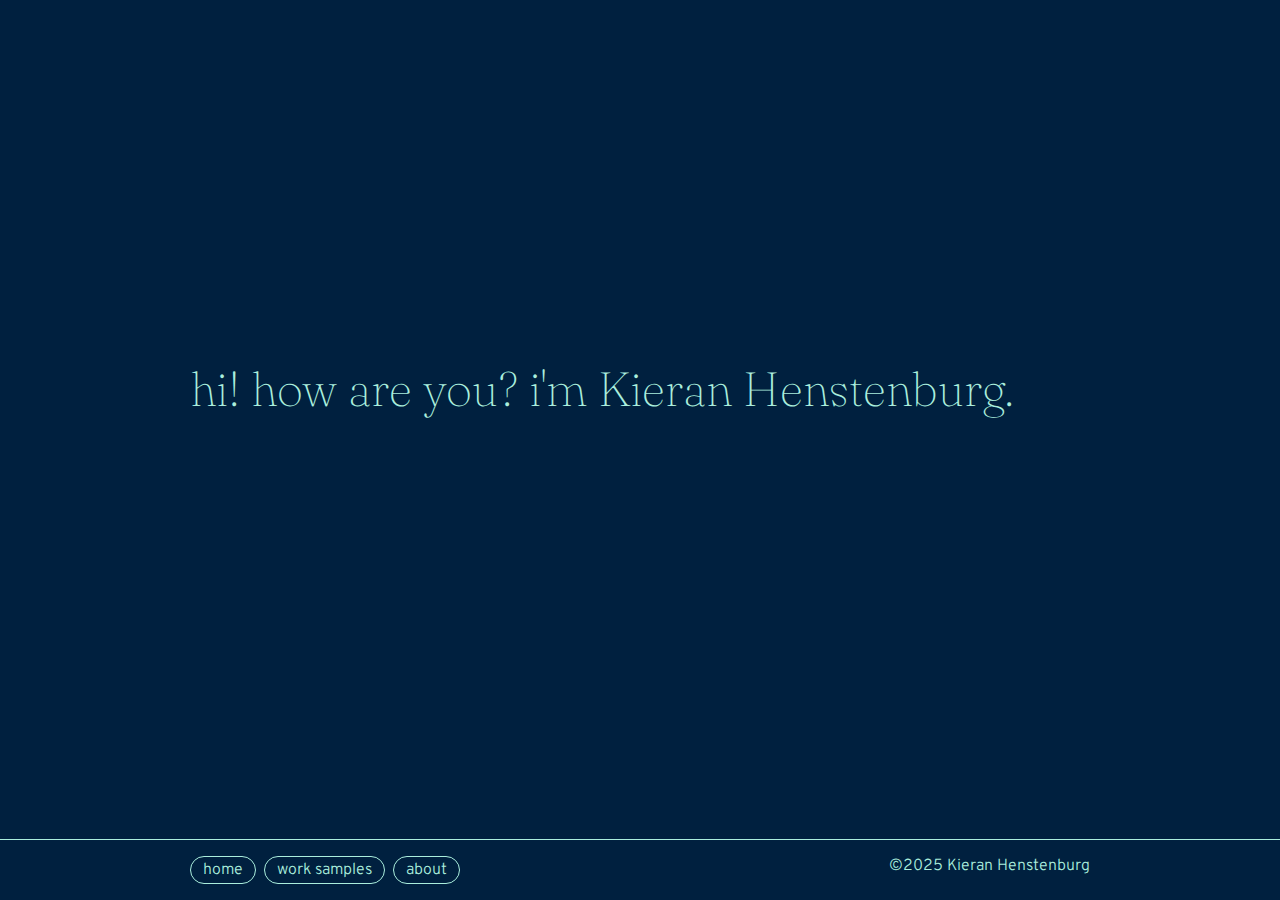
<file: index.html>
<!DOCTYPE html>
<html lang="en">

<head>
    <meta charset="UTF-8" />
    <meta name="viewport" content="width=device-width, initial-scale=1" />
    <title>Kieran Henstenburg - Portfolio</title>
    <meta name="description" content="Kieran Henstenburg is a DC-based graphic designer who specialized in typography, branding, and digital ad design. This is his design portfolio.">
    <link rel="stylesheet" href="style/style.css">
</head>

<body>

    <div class="about">
        <h1>hi! how are you? i'm <span class="nonewline">Kieran Henstenburg.</span></h1>
    </div>

    <div class="nav">
        <div class="nav-content">
            <nav class="nav-links">
                <a href="index.html">home</a>
                <a href="worksamples.html">work samples</a>
                <a href="about.html">about</a>
            </nav>
            <p class="copyright">&copy;2025 Kieran Henstenburg</p>
        </div>
    </div>

</body>

</html>
</file>
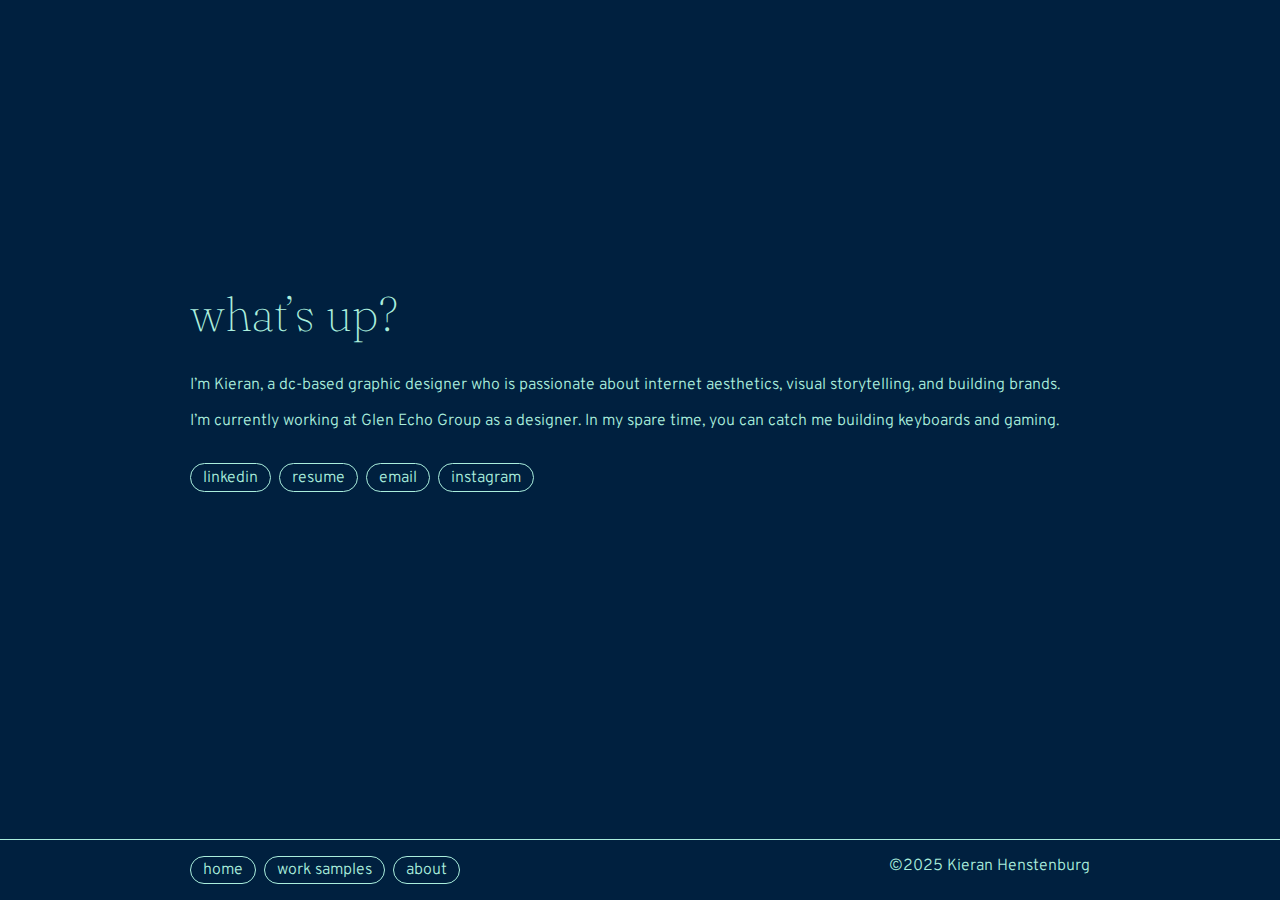
<file: about.html>
<!DOCTYPE html>
<html lang="en">

<head>
    <meta charset="UTF-8" />
    <meta name="viewport" content="width=device-width, initial-scale=1" />
    <title>Kieran Henstenburg - About Me</title>
    <meta name="description" content="This is Kieran henstenburg's about me page.">
    <link rel="stylesheet" href="style/style.css">
</head>

<body>
    
    <div class="about">
        <h1>what’s up?</h1>
        <div class="aboutbody">
            <p>I’m Kieran, a dc-based graphic designer who is passionate about internet aesthetics, visual storytelling,
                and
                building brands.</p>

            <p>I’m currently working at Glen Echo Group as a designer. In my spare time, you can catch me building
                keyboards and
                gaming.</p>
        </div>
        <div class="sociallinks">
            <a href="https://www.linkedin.com/in/kieran-henstenburg/">linkedin</a>
            <a href="henstenburg-resume.pdf" target="_blank">resume</a>
            <a href='&#109;&#97;&#105;l&#116;o&#58;k%&#54;3&#104;&#101;%6Es%74en%&#52;0g&#109;%&#54;1il&#46;com'>email</a>
            <a href="https://www.instagram.com/kier.hens/">instagram</a>
        </div>
    </div>

    <div class="nav">
        <div class="nav-content">
            <nav class="nav-links">
                <a href="index.html">home</a>
                <a href="worksamples.html">work samples</a>
                <a href="about.html">about</a>
            </nav>
            <p class="copyright">&copy;2025 Kieran Henstenburg</p>
        </div>
    </div>

</body>

</html>
</file>
<file: style/style.css>
@import url("https://fonts.googleapis.com/css2?family=Fraunces:ital,opsz,wght@0,9..144,100..900;1,9..144,100..900&family=Overpass:ital,wght@0,100..900;1,100..900&display=swap");
html {
  scroll-behavior: smooth;
}

body {
  font-family: "Overpass", sans-serif;
  font-weight: 300;
  max-width: 900px;
  margin: auto;
  padding: 4rem 2rem;
  color: #aed;
  background-color: #00203f;
}

h1,
h2,
h3,
h4 {
  font-family: "Fraunces", serif;
  gap: 0;
  margin: 0;
  padding: 0;
}

h1 {
  font-weight: 100;
  font-size: 3rem;
}

h3 {
  font-weight: 800;
  font-style: italic;
}

a {
  border: 1px solid #aed;
  border-radius: 1rem;
  padding: 0.2rem 0.75rem;
  text-decoration: none;
  transition: 0.15s all ease-in-out;
  color: #aed;
}
a:hover {
  background-color: #aed;
  color: #00203f;
}
a hr {
  border: none;
  border-bottom: 1px solid #aed;
}

.nonewline {
  white-space: nowrap;
}
@media (max-width: 450px) {
  .nonewline {
    white-space: normal;
  }
}

.about {
  display: flex;
  gap: 1em;
  flex-direction: column;
  height: 72vh;
  justify-content: center;
  align-items: flex-start;
}

.nav {
  background-color: #00203f;
  border-top: 1px solid #aed;
  bottom: 0;
  left: 0;
  position: fixed;
  width: 100%;
}
.nav .nav-content {
  display: flex;
  justify-content: space-between;
  max-width: 900px;
  margin: 0 auto;
  padding: 1rem 2em;
}
@media (max-width: 768px) {
  .nav .nav-content {
    gap: 0.5em;
    flex-direction: column;
  }
}
.nav .nav-links {
  display: flex;
  gap: 0.5rem;
  flex-wrap: wrap;
}
.nav .copyright {
  color: #aed;
  margin: 0;
}
@media (max-width: 768px) {
  .nav .copyright {
    display: none;
  }
}

.project {
  display: grid;
  grid-template-columns: 1fr 1fr;
  gap: 2rem;
  margin-bottom: 2rem;
  padding: 1rem 0;
}
@media (max-width: 768px) {
  .project {
    grid-template-columns: 1fr;
  }
}

.projecttext {
  display: flex;
  flex-direction: column;
  gap: 0.5rem;
}
.projecttext > * {
  border: none;
  border-bottom: 1px solid #aed;
  padding-bottom: 0.5rem;
}

.projecttags {
  display: flex;
  flex-wrap: wrap;
  gap: 0.5rem;
}

.tag {
  font-size: 0.85rem;
}
.tag:not(:last-child)::after {
  content: ",";
}

.projectimages {
  display: grid;
  grid-template-columns: repeat(auto-fit, minmax(100px, 1fr));
  gap: 0.5rem;
  align-content: start;
}

.projectthumb {
  width: 100%;
  height: auto;
  aspect-ratio: 1/1;
  -o-object-fit: cover;
     object-fit: cover;
  transition: transform 0.3s ease;
  border: none;
  border-bottom: 1px solid #aed;
}
.projectthumb:hover {
  transform: scale(1.05);
}

.sociallinks {
  display: flex;
  gap: 0.5rem;
  flex-wrap: wrap;
}/*# sourceMappingURL=style.css.map */
</file>
